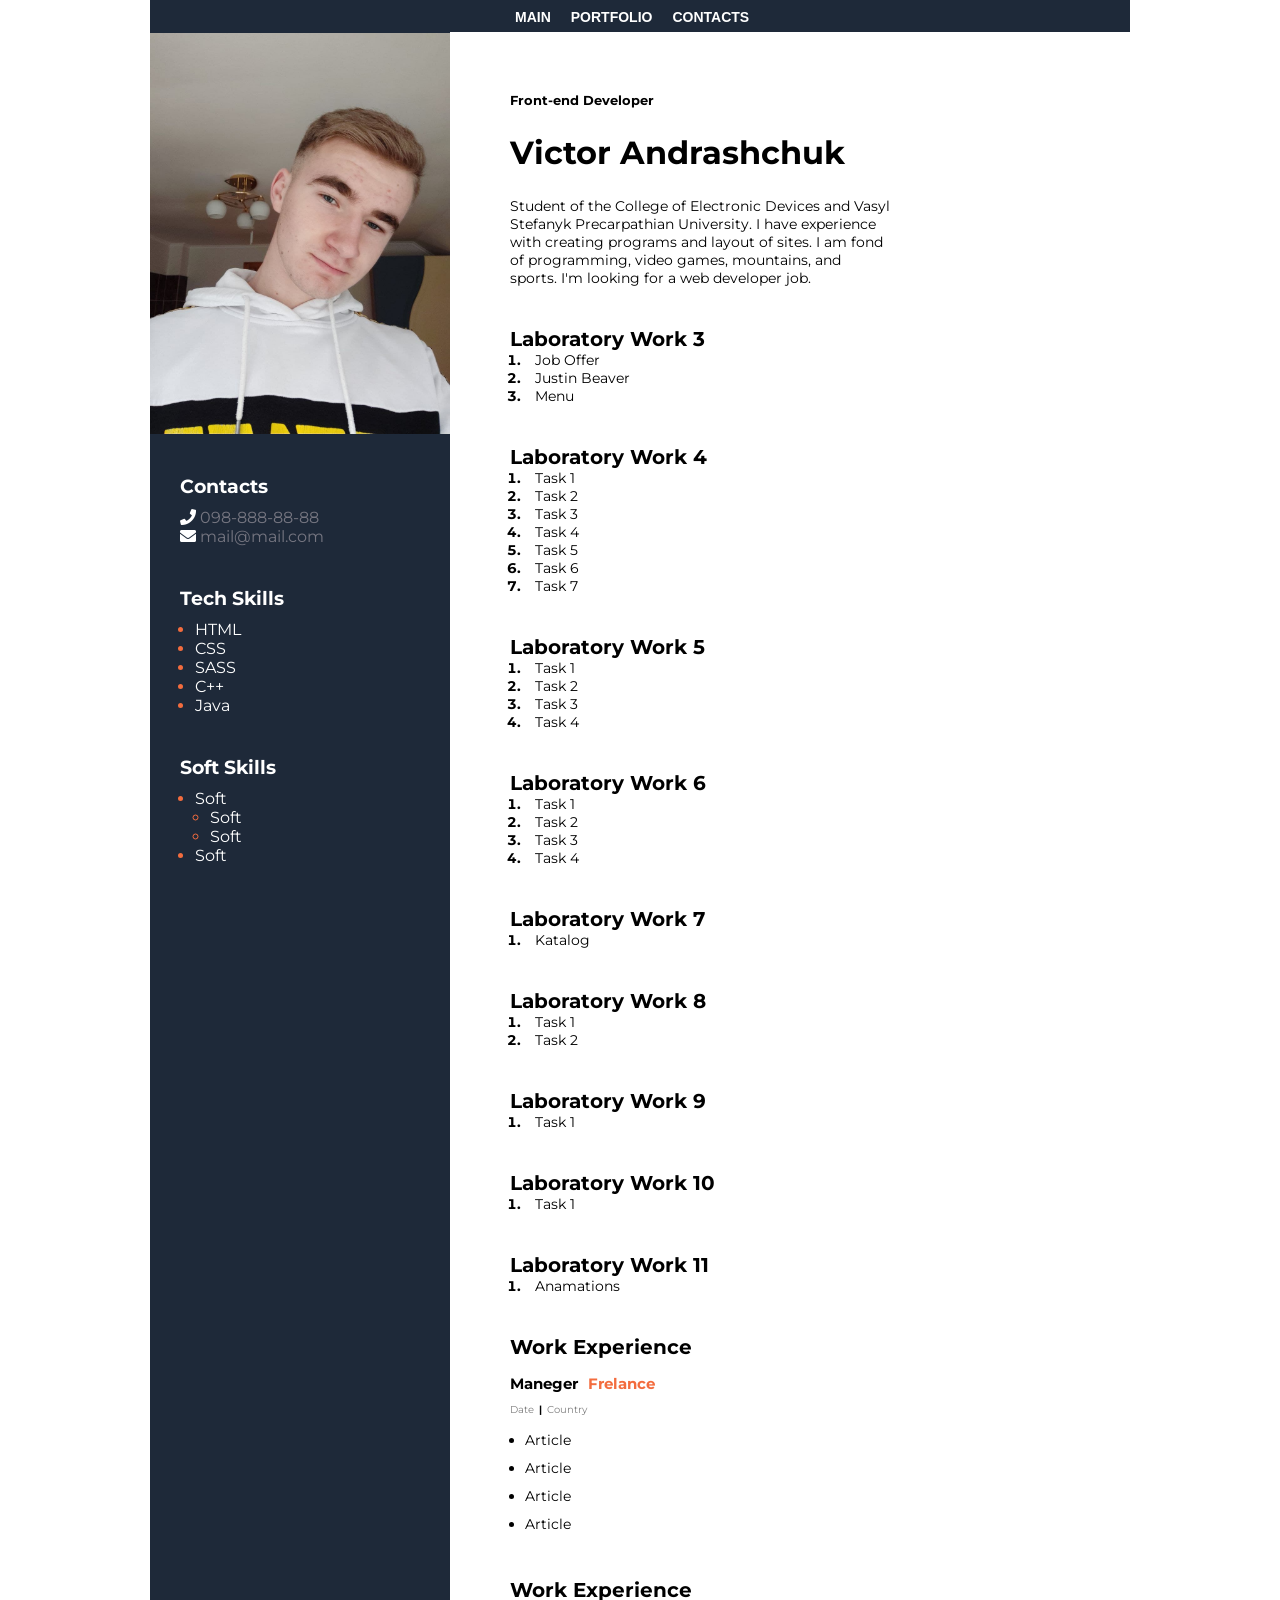
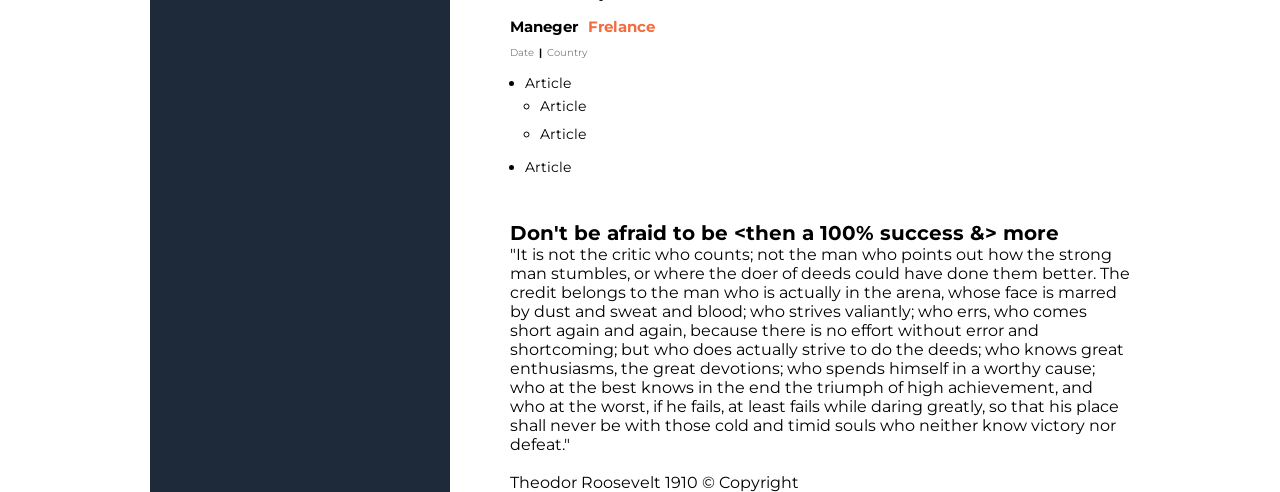
<file: index.html>
<!DOCTYPE html>
<html lang="uk">

<head>
	<meta charset="utf-8">
	<title>My resume</title>
	<link rel="stylesheet" href="style.css">
	<link rel="stylesheet" href="https://use.fontawesome.com/releases/v5.7.1/css/all.css">
	<link rel="preconnect" href="https://fonts.gstatic.com">
	<link href="https://fonts.googleapis.com/css2?family=Montserrat:wght@300;600;700&display=swap" rel="stylesheet">
</head>

<body>
	<div class='main-wrap'>
		<div class="left-side">
			<div class="photo">
				<img src="Images/photo_2021-02-15_19-20-34.jpg" alt="">
			</div>
			<div class="contacts">
				<div class="left-side__title">
					Contacts
				</div>
				<div class="phone">
					<i class="fas fa-phone"></i>
					<a href="tel:+380988888888">
						098-888-88-88
					</a>
				</div>
				<div class="mail">
					<i class="fas fa-envelope"></i>
					<a href="mailto:mail@mail.com">
						mail@mail.com
					</a>
				</div>
			</div>
			<div class="skills">
				<div class="left-side__title">
					Tech Skills
				</div>
				<ul>
					<li>HTML</li>
					<li>CSS</li>
					<li>SASS</li>
					<li>C++</li>
					<li>Java</li>

				</ul>
			</div>
			<div class="skills">
				<div class="left-side__title">
					Soft Skills
				</div>
				<ul>
					<li>
						Soft
						<ul>
							<li>Soft</li>
							<li>Soft</li>
						</ul>
					<li>Soft</li>
					</li>
				</ul>
			</div>
		</div>


		<div class="right-side">

			<div class="header">
				<nav>
					<ul class="menu__list">
						<li class="menu_list-link"><a class="menu_link" href="#">MAIN</a></li>
						<li class="menu_list-link"><a class="menu_link" href="#">PORTFOLIO</a></li>
						<li class="menu_list-link"><a class="menu_link" href="#">CONTACTS</a></li>
					</ul>
				</nav>
			</div>

			<h5 class="main-header">Front-end Developer</h5>
			<div class="main-tile">
				<h1 class="name_surname">Victor Andrashchuk</h1>
				<p class="about">Student of the College of Electronic Devices and Vasyl Stefanyk Precarpathian
					University. I have experience with creating programs and layout of sites. I am fond of programming,
					video games, mountains, and sports. I'm looking for a web developer job.</p>
			</div>

			<div class="projects">
				<div class="subheading">
					Laboratory Work 3
				</div>
				<ol>
					<li><a class="lr_link" href="LR_3/job.html" target="_blank">Job Offer</a></li>
					<li><a class="lr_link" href="LR_3/beaver.html" target="_blank">Justin Beaver</a></li>
					<li><a class="lr_link" href="LR_3/menu.html" target="_blank">Menu</a></li>


				</ol>
			</div>
			<div class="projects">
				<div class="subheading">
					Laboratory Work 4
				</div>
				<ol>
					<li><a class="lr_link" href="LR_4/tasks/task 1/index.html" target="_blank">Task 1</a></li>
					<li><a class="lr_link" href="LR_4/tasks/task 2/cossacs.html" target="_blank">Task 2</a></li>
					<li><a class="lr_link" href="LR_4/tasks/task 3/index.html" target="_blank">Task 3</a></li>
					<li><a class="lr_link" href="LR_4/tasks/task 4/index.html" target="_blank">Task 4</a></li>
					<li><a class="lr_link" href="LR_4/tasks/task 5/index.html" target="_blank">Task 5</a></li>
					<li><a class="lr_link" href="LR_4/tasks/task 6/index.html" target="_blank">Task 6</a></li>
					<li><a class="lr_link" href="LR_4/tasks/task 7/index.html" target="_blank">Task 7</a></li>
				</ol>
			</div>

			<div class="projects">
				<div class="subheading">
					Laboratory Work 5
				</div>
				<ol>
					<li><a class="lr_link" href="LR_5/tasks/Task 1/index.html" target="_blank">Task 1</a></li>
					<li><a class="lr_link" href="LR_5/tasks/Task 2/index.html" target="_blank">Task 2</a></li>
					<li><a class="lr_link" href="LR_5/tasks/Task 3/index.html" target="_blank">Task 3</a></li>
					<li><a class="lr_link" href="LR_5/tasks/Task 4/index.html" target="_blank">Task 4</a></li>
				</ol>
			</div>

			<div class="projects">
				<div class="subheading">
					Laboratory Work 6
				</div>
				<ol>
					<li><a class="lr_link" href="LR_6/Tasks/Task 1/index.html" target="_blank">Task 1</a></li>
					<li><a class="lr_link" href="LR_6/Tasks/task 2/index.html" target="_blank">Task 2</a></li>
					<li><a class="lr_link" href="LR_6/Tasks/task 3/index.html" target="_blank">Task 3</a></li>
					<li><a class="lr_link" href="LR_6/Tasks/task 4/index.html" target="_blank">Task 4</a></li>
				</ol>
			</div>

			<div class="projects">
				<div class="subheading">
					Laboratory Work 7
				</div>
				<ol>
					<li><a class="lr_link" href="LR_7/index.html" target="_blank">Katalog</a></li>
				</ol>
			</div>

			<div class="projects">
				<div class="subheading">
					Laboratory Work 8
				</div>
				<ol>
					<li><a class="lr_link" href="LR_8/Tasks/Task_1/index.html" target="_blank">Task 1</a></li>
					<li><a class="lr_link" href="LR_8/Tasks/Task_2/index.html" target="_blank">Task 2</a></li>
				</ol>
			</div>

			<div class="projects">
				<div class="subheading">
					Laboratory Work 9
				</div>
				<ol>
					<li><a class="lr_link" href="LR_9/Task_1/index.html" target="_blank">Task 1</a></li>
				</ol>
			</div>

			<div class="projects">
				<div class="subheading">
					Laboratory Work 10
				</div>
				<ol>
					<li><a class="lr_link" href="LR_10/Task_1/index.html" target="_blank">Task 1</a></li>
				</ol>
			</div>

			<div class="projects">
				<div class="subheading">
					Laboratory Work 11
				</div>
				<ol>
					<li><a class="lr_link" href="LR_11/index.html" target="_blank">Anamations</a></li>
				</ol>
			</div>

			<div class="experience">
				<div class="subheading">
					Work Experience
				</div>

				<div class="subheading-content">
					Maneger<span class="orange-article">Frelance</span>
				</div>

				<div class="date-article">
					<p>Date<span class="stick">|</span>Country</p>
				</div>

				<div class="list">
					<ul>
						<li>Article</li>
						<li>Article</li>
						<li>Article</li>
						<li>Article</li>
					</ul>
				</div>
			</div>

			<div class="experience">
				<div class="subheading">
					Work Experience
				</div>

				<div class="subheading-content">
					Maneger<span class="orange-article">Frelance</span>
				</div>

				<div class="date-article">
					<p>Date<span class="stick">|</span>Country</p>
				</div>

				<div class="list">
					<ul>
						<li>
							Article
							<ul>
								<li>Article</li>
								<li>Article</li>
							</ul>
						<li>Article</li>
						</li>
					</ul>
				</div>
			</div>

			<div class="subheading article">Don't be afraid to be &ltthen a 100% success &> more</div>
			<p>
				"It is not the critic who counts; not the man who points out how the strong man stumbles,
				or where the doer of deeds could have done them better. The credit belongs to the man who
				is actually in the arena, whose face is marred by dust and sweat and blood; who strives valiantly;
				who errs, who comes short again and again, because there is no effort without error and shortcoming;
				but who does actually strive to do the deeds; who knows great enthusiasms, the great devotions;
				who spends himself in a worthy cause; who at the best knows in the end the triumph of high achievement,
				and who at the worst, if he fails, at least fails while daring greatly,
				so that his place shall never be with those cold and timid souls who neither know victory nor defeat."
				<br>
				<br>
				Theodor Roosevelt 1910 © Copyright
			</p>
		</div>


	</div>
</body>

</html>
</file>
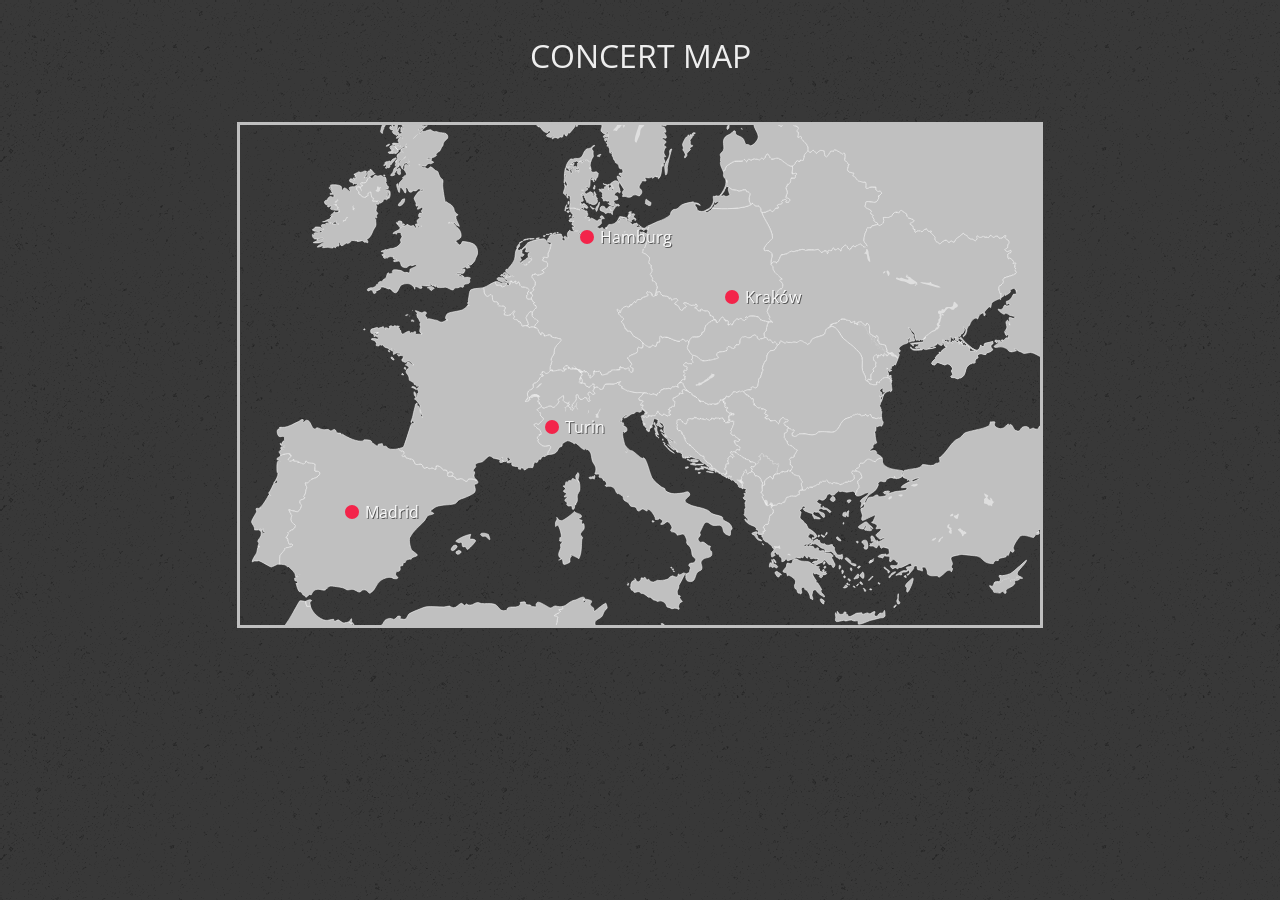
<file: LR_11/index.html>
<!DOCTYPE html>
<html>

<head>
    <title>CSS3 Transitions and Animations — Practice</title>
    <meta name="viewport" content="width=device-width, initial-scale=1.0">
    <meta charset="utf-8">
    <link href="css/reset.css" rel="stylesheet">
    <link href="https://fonts.googleapis.com/css?family=Open+Sans:300" rel="stylesheet">
    <link href="css/style.css" rel="stylesheet">
</head>

<body>

    <h2>Concert Map</h2>

    <div id="concert-map">
        <div class="pin madrid">
            <span class="town">Madrid</span>
            <div class="popover">
                <p class="place">Wizink Center</p>
                <p class="date">October 7, 2017</p>
                <a class="button" href="#">Buy tickets</a>
            </div>
        </div>

        <div class="pin turin">
            <span class="town">Turin</span>
            <div class="popover">
                <p class="place">Pala Alpitour</p>
                <p class="date">October 14, 2017</p>
                <a class="button" href="#">Buy tickets</a>
            </div>
        </div>
        <div class="pin hamburg">
            <span class="town">Hamburg</span>
            <div class="popover">
                <p class="place">Barclaycard Arena</p>
                <p class="date">November 6, 2017</p>
                <a class="button" href="#">Buy tickets</a>
            </div>
        </div>
        <div class="pin krakow">
            <span class="town">Kraków</span>
            <div class="popover">
                <p class="place">Tauron Arena</p>
                <p class="date">November 12, 2017</p>
                <a class="button" href="#">Buy tickets</a>
            </div>
        </div>
    </div>
    <a style="text-align: center; color: #fafafa; display: block;"
       
</body>

</html>
</file>
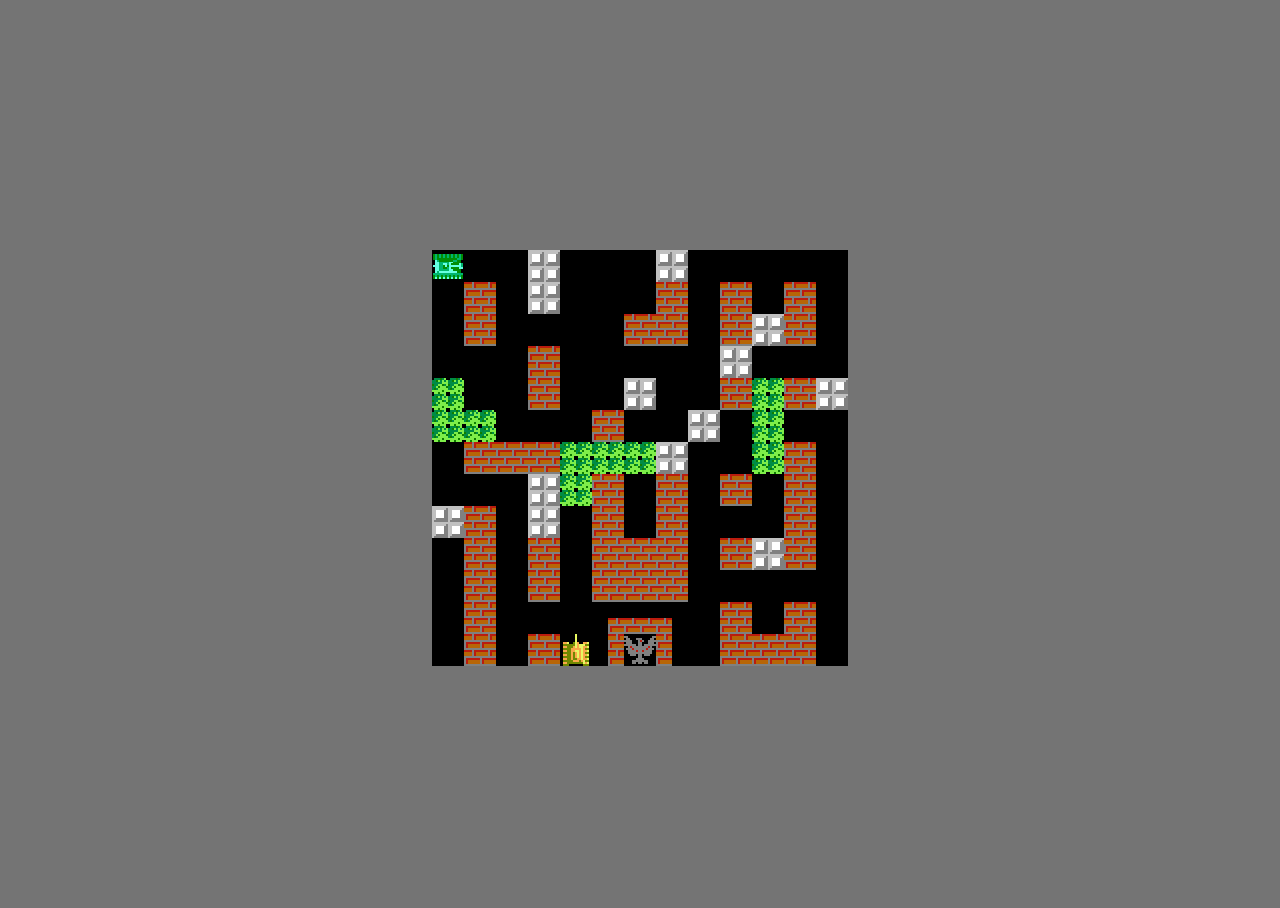
<file: LR_10/Task_1/index.html>
<!DOCTYPE html>
<html lang="en">

<head>
    <meta charset="UTF-8">
    <meta http-equiv="X-UA-Compatible" content="IE=edge">
    <meta name="viewport" content="width=device-width, initial-scale=1.0">
    <link rel="stylesheet" href="style.css">
    <title>Tanki</title>
</head>

<body>
    <div class="field">
        <div class="tank-enemy"></div>
        <div class="tank-player"></div>
        <div class="base"></div>

        <!-- Walls -->
        <div class="wall-1"></div>
        <div class="wall-2"></div>
        <div class="wall-3"></div>
        <div class="wall-4"></div>
        <div class="wall-5"></div>
        <div class="wall-6"></div>
        <div class="wall-7"></div>
        <div class="wall-8"></div>
        <div class="wall-9"></div>
        <div class="wall-10"></div>
        <div class="wall-11"></div>
        <div class="wall-12"></div>
        <div class="wall-13"></div>
        <div class="wall-14"></div>
        <div class="wall-15"></div>
        <div class="wall-16"></div>
        <div class="wall-17"></div>
        <div class="wall-18"></div>
        <div class="wall-19"></div>
        <div class="wall-20"></div>
        <div class="wall-21"></div>
        <div class="wall-22"></div>
        <div class="wall-23"></div>
        <div class="wall-24"></div>
        <div class="wall-25"></div>

        <!-- Steel -->
        <div class="steel-1"></div>
        <div class="steel-2"></div>
        <div class="steel-3"></div>
        <div class="steel-4"></div>
        <div class="steel-5"></div>
        <div class="steel-6"></div>
        <div class="steel-7"></div>
        <div class="steel-8"></div>
        <div class="steel-9"></div>
        <div class="steel-10"></div>
        <div class="steel-11"></div>

        <!-- Trees -->
        <div class="tree-1"></div>
        <div class="tree-2"></div>
        <div class="tree-3"></div>
        <div class="tree-4"></div>
        <div class="tree-5"></div>
    </div>
</body>

</html>
</file>
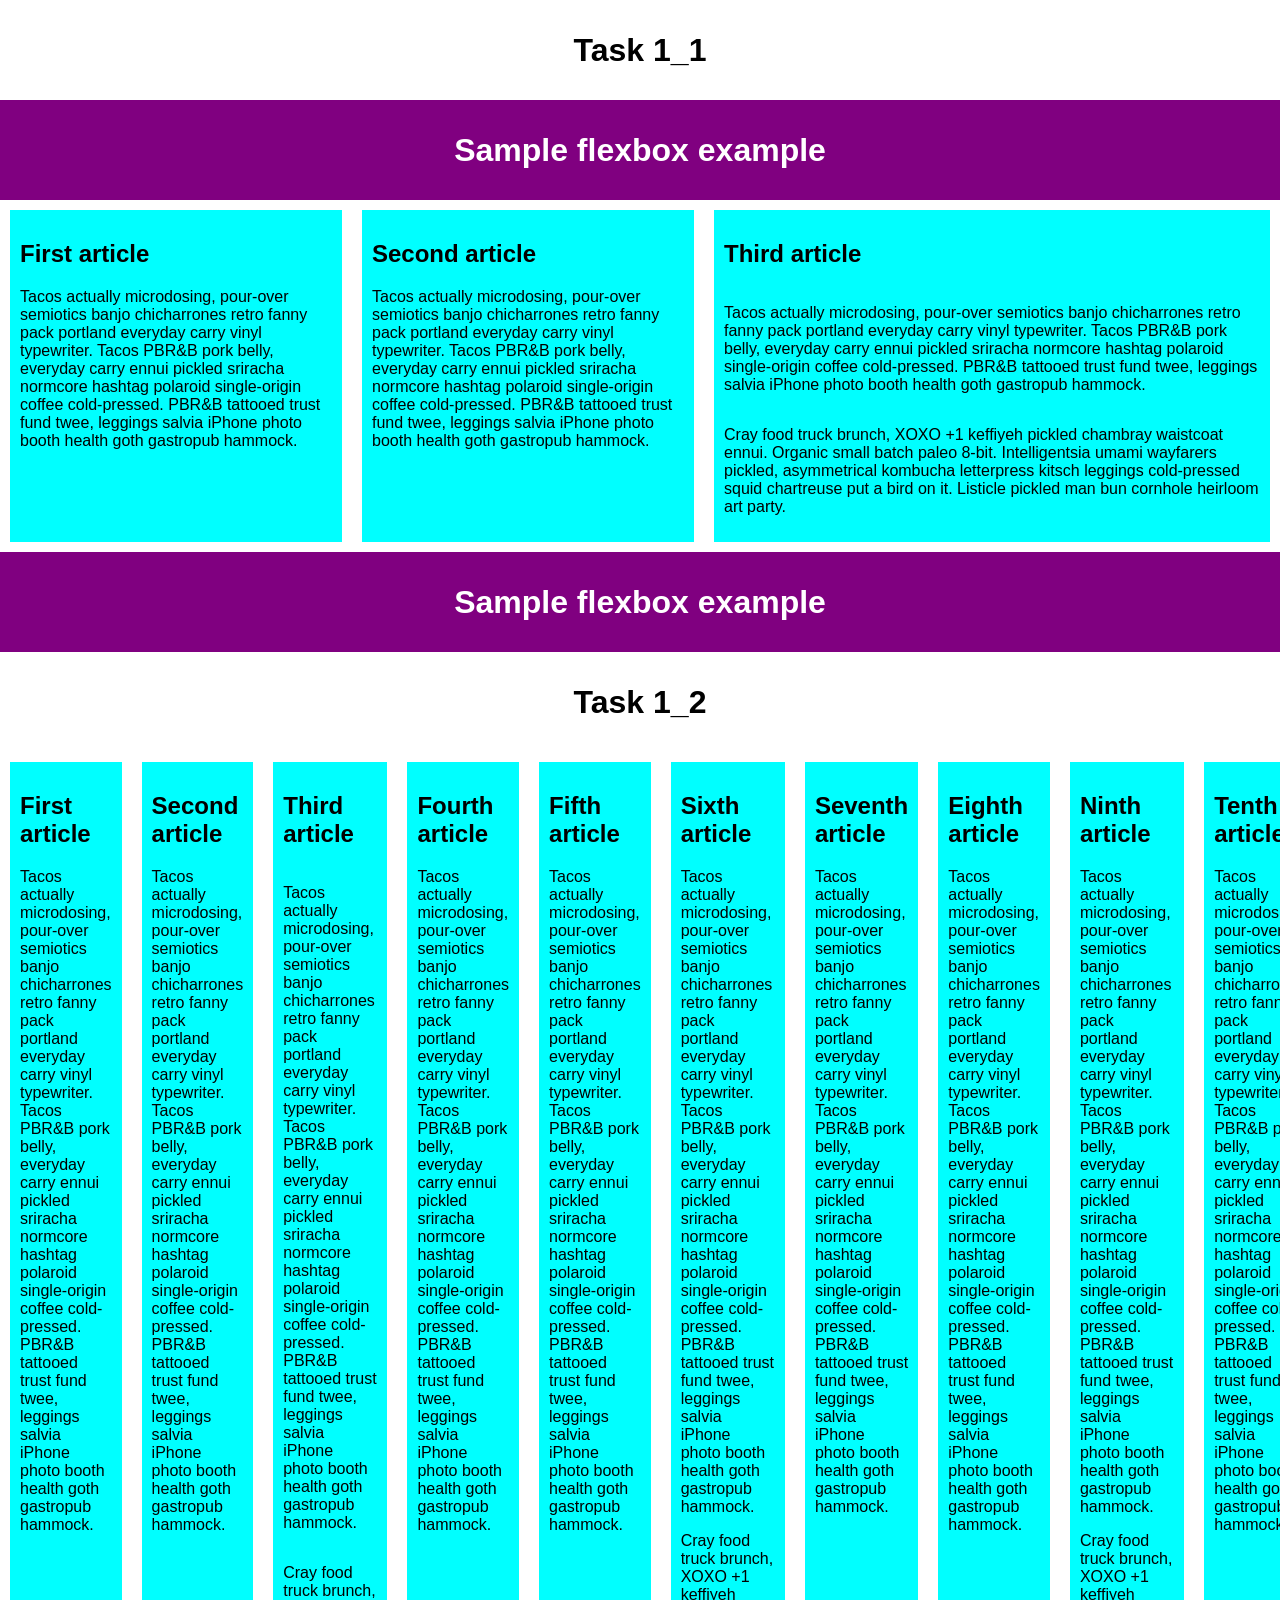
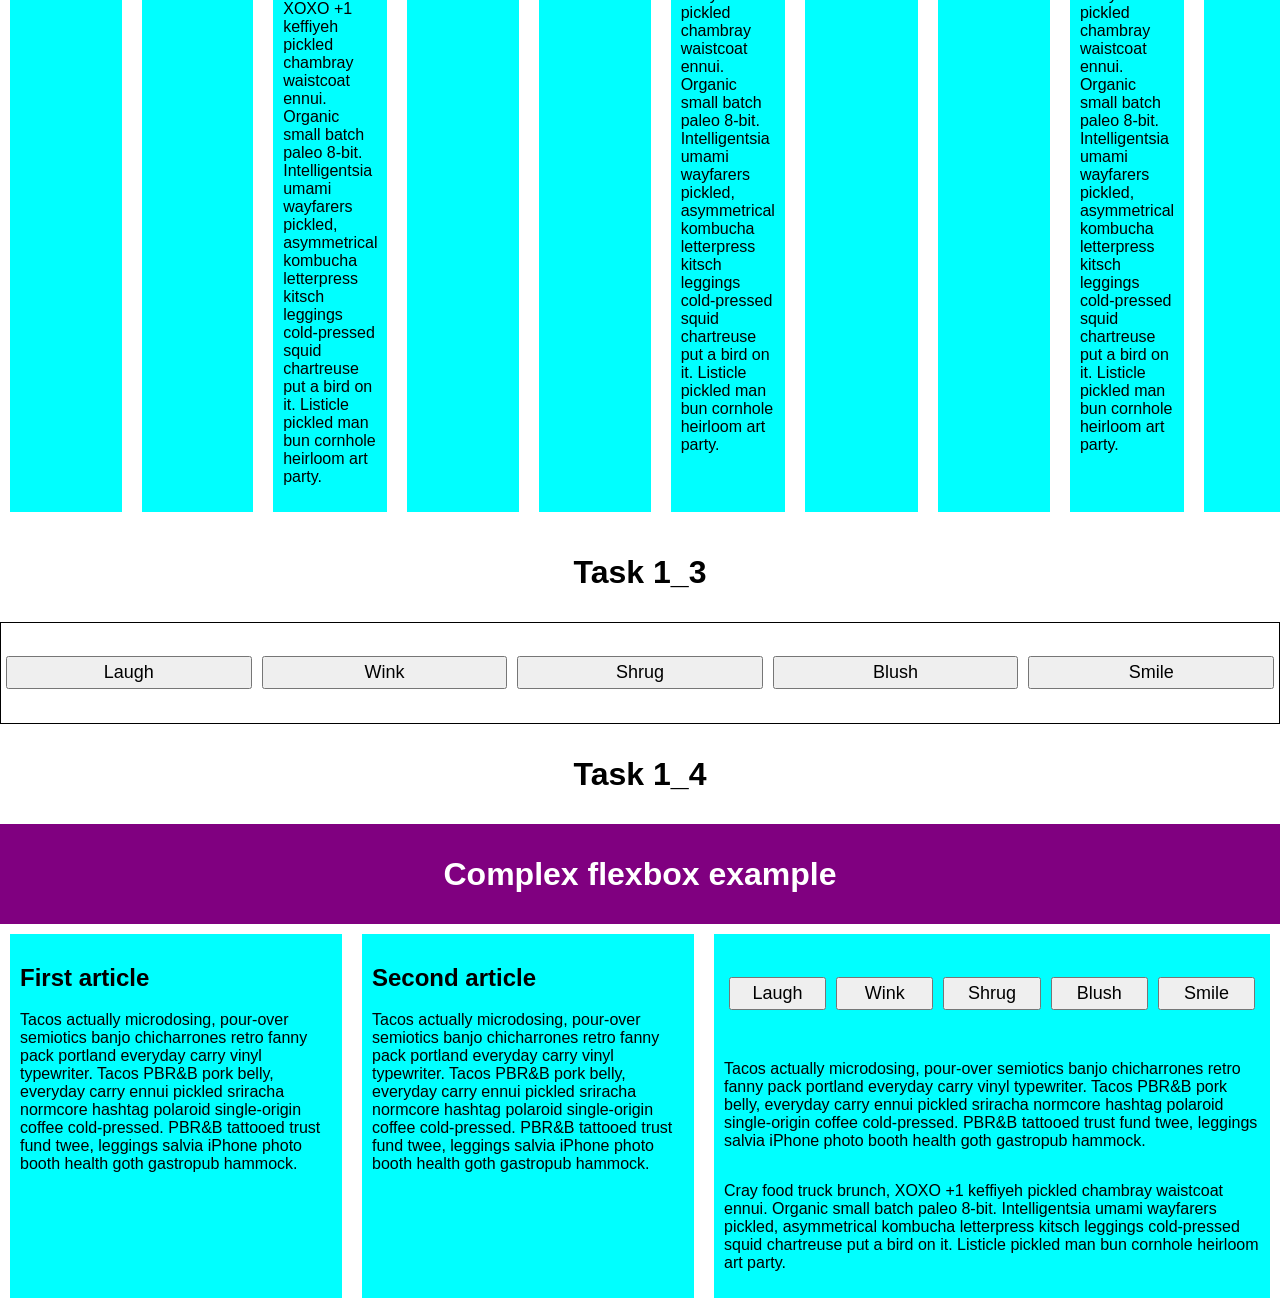
<file: LR_9/Task_1/index.html>
<!DOCTYPE html>
<html>

<head>
    <meta charset="utf-8">
    <title>Flexbox 0 — starting code</title>
    <link rel="stylesheet" href="style.css">

</head>

<body>
    <h1 class="task">Task 1_1</h1>
    <header>
        <h1>Sample flexbox example</h1>
    </header>

    <section>
        <article>
            <h2>First article</h2>

            <p>Tacos actually microdosing, pour-over semiotics banjo chicharrones retro fanny pack portland everyday
                carry vinyl typewriter. Tacos PBR&B pork belly, everyday carry ennui pickled sriracha normcore hashtag
                polaroid single-origin coffee cold-pressed. PBR&B tattooed trust fund twee, leggings salvia iPhone photo
                booth health goth gastropub hammock.</p>
        </article>

        <article>
            <h2>Second article</h2>

            <p>Tacos actually microdosing, pour-over semiotics banjo chicharrones retro fanny pack portland everyday
                carry vinyl typewriter. Tacos PBR&B pork belly, everyday carry ennui pickled sriracha normcore hashtag
                polaroid single-origin coffee cold-pressed. PBR&B tattooed trust fund twee, leggings salvia iPhone photo
                booth health goth gastropub hammock.</p>
        </article>

        <article>
            <h2>Third article</h2>

            <p>Tacos actually microdosing, pour-over semiotics banjo chicharrones retro fanny pack portland everyday
                carry vinyl typewriter. Tacos PBR&B pork belly, everyday carry ennui pickled sriracha normcore hashtag
                polaroid single-origin coffee cold-pressed. PBR&B tattooed trust fund twee, leggings salvia iPhone photo
                booth health goth gastropub hammock.</p>

            <p>Cray food truck brunch, XOXO +1 keffiyeh pickled chambray waistcoat ennui. Organic small batch paleo
                8-bit. Intelligentsia umami wayfarers pickled, asymmetrical kombucha letterpress kitsch leggings
                cold-pressed squid chartreuse put a bird on it. Listicle pickled man bun cornhole heirloom art party.
            </p>
        </article>
    </section>

    <header>
        <h1>Sample flexbox example</h1>
    </header>
    
    <h1 class="task">Task 1_2</h1>
    <section>
        <article>
            <h2>First article</h2>
    
            <p>Tacos actually microdosing, pour-over semiotics banjo chicharrones retro fanny pack portland everyday carry
                vinyl typewriter. Tacos PBR&B pork belly, everyday carry ennui pickled sriracha normcore hashtag polaroid
                single-origin coffee cold-pressed. PBR&B tattooed trust fund twee, leggings salvia iPhone photo booth health
                goth gastropub hammock.</p>
        </article>
    
        <article>
            <h2>Second article</h2>
    
            <p>Tacos actually microdosing, pour-over semiotics banjo chicharrones retro fanny pack portland everyday carry
                vinyl typewriter. Tacos PBR&B pork belly, everyday carry ennui pickled sriracha normcore hashtag polaroid
                single-origin coffee cold-pressed. PBR&B tattooed trust fund twee, leggings salvia iPhone photo booth health
                goth gastropub hammock.</p>
        </article>
    
        <article>
            <h2>Third article</h2>
    
            <p>Tacos actually microdosing, pour-over semiotics banjo chicharrones retro fanny pack portland everyday carry
                vinyl typewriter. Tacos PBR&B pork belly, everyday carry ennui pickled sriracha normcore hashtag polaroid
                single-origin coffee cold-pressed. PBR&B tattooed trust fund twee, leggings salvia iPhone photo booth health
                goth gastropub hammock.</p>
    
            <p>Cray food truck brunch, XOXO +1 keffiyeh pickled chambray waistcoat ennui. Organic small batch paleo 8-bit.
                Intelligentsia umami wayfarers pickled, asymmetrical kombucha letterpress kitsch leggings cold-pressed squid
                chartreuse put a bird on it. Listicle pickled man bun cornhole heirloom art party.</p>
        </article>
    
        <article>
            <h2>Fourth article</h2>
    
            <p>Tacos actually microdosing, pour-over semiotics banjo chicharrones retro fanny pack portland everyday carry
                vinyl typewriter. Tacos PBR&B pork belly, everyday carry ennui pickled sriracha normcore hashtag polaroid
                single-origin coffee cold-pressed. PBR&B tattooed trust fund twee, leggings salvia iPhone photo booth health
                goth gastropub hammock.</p>
        </article>
    
        <article>
            <h2>Fifth article</h2>
    
            <p>Tacos actually microdosing, pour-over semiotics banjo chicharrones retro fanny pack portland everyday carry
                vinyl typewriter. Tacos PBR&B pork belly, everyday carry ennui pickled sriracha normcore hashtag polaroid
                single-origin coffee cold-pressed. PBR&B tattooed trust fund twee, leggings salvia iPhone photo booth health
                goth gastropub hammock.</p>
        </article>
    
        <article>
            <h2>Sixth article</h2>
    
            <p>Tacos actually microdosing, pour-over semiotics banjo chicharrones retro fanny pack portland everyday carry
                vinyl typewriter. Tacos PBR&B pork belly, everyday carry ennui pickled sriracha normcore hashtag polaroid
                single-origin coffee cold-pressed. PBR&B tattooed trust fund twee, leggings salvia iPhone photo booth health
                goth gastropub hammock.</p>
    
            <p>Cray food truck brunch, XOXO +1 keffiyeh pickled chambray waistcoat ennui. Organic small batch paleo 8-bit.
                Intelligentsia umami wayfarers pickled, asymmetrical kombucha letterpress kitsch leggings cold-pressed squid
                chartreuse put a bird on it. Listicle pickled man bun cornhole heirloom art party.</p>
        </article>
    
        <article>
            <h2>Seventh article</h2>
    
            <p>Tacos actually microdosing, pour-over semiotics banjo chicharrones retro fanny pack portland everyday carry
                vinyl typewriter. Tacos PBR&B pork belly, everyday carry ennui pickled sriracha normcore hashtag polaroid
                single-origin coffee cold-pressed. PBR&B tattooed trust fund twee, leggings salvia iPhone photo booth health
                goth gastropub hammock.</p>
        </article>
    
        <article>
            <h2>Eighth article</h2>
    
            <p>Tacos actually microdosing, pour-over semiotics banjo chicharrones retro fanny pack portland everyday carry
                vinyl typewriter. Tacos PBR&B pork belly, everyday carry ennui pickled sriracha normcore hashtag polaroid
                single-origin coffee cold-pressed. PBR&B tattooed trust fund twee, leggings salvia iPhone photo booth health
                goth gastropub hammock.</p>
        </article>
    
        <article>
            <h2>Ninth article</h2>
    
            <p>Tacos actually microdosing, pour-over semiotics banjo chicharrones retro fanny pack portland everyday carry
                vinyl typewriter. Tacos PBR&B pork belly, everyday carry ennui pickled sriracha normcore hashtag polaroid
                single-origin coffee cold-pressed. PBR&B tattooed trust fund twee, leggings salvia iPhone photo booth health
                goth gastropub hammock.</p>
    
            <p>Cray food truck brunch, XOXO +1 keffiyeh pickled chambray waistcoat ennui. Organic small batch paleo 8-bit.
                Intelligentsia umami wayfarers pickled, asymmetrical kombucha letterpress kitsch leggings cold-pressed squid
                chartreuse put a bird on it. Listicle pickled man bun cornhole heirloom art party.</p>
        </article>
    
        <article>
            <h2>Tenth article</h2>
    
            <p>Tacos actually microdosing, pour-over semiotics banjo chicharrones retro fanny pack portland everyday carry
                vinyl typewriter. Tacos PBR&B pork belly, everyday carry ennui pickled sriracha normcore hashtag polaroid
                single-origin coffee cold-pressed. PBR&B tattooed trust fund twee, leggings salvia iPhone photo booth health
                goth gastropub hammock.</p>
        </article>
    
        <article>
            <h2>Eleventh article</h2>
    
            <p>Tacos actually microdosing, pour-over semiotics banjo chicharrones retro fanny pack portland everyday carry
                vinyl typewriter. Tacos PBR&B pork belly, everyday carry ennui pickled sriracha normcore hashtag polaroid
                single-origin coffee cold-pressed. PBR&B tattooed trust fund twee, leggings salvia iPhone photo booth health
                goth gastropub hammock.</p>
        </article>
    
        <article>
            <h2>Twelfth article</h2>
    
            <p>Tacos actually microdosing, pour-over semiotics banjo chicharrones retro fanny pack portland everyday carry
                vinyl typewriter. Tacos PBR&B pork belly, everyday carry ennui pickled sriracha normcore hashtag polaroid
                single-origin coffee cold-pressed. PBR&B tattooed trust fund twee, leggings salvia iPhone photo booth health
                goth gastropub hammock.</p>
    
            <p>Cray food truck brunch, XOXO +1 keffiyeh pickled chambray waistcoat ennui. Organic small batch paleo 8-bit.
                Intelligentsia umami wayfarers pickled, asymmetrical kombucha letterpress kitsch leggings cold-pressed squid
                chartreuse put a bird on it. Listicle pickled man bun cornhole heirloom art party.</p>
        </article>
    </section>
    <h1 class="task">Task 1_3</h1>
    <div class="blok">
        <button>Smile</button>
        <button>Laugh</button>
        <button>Wink</button>
        <button>Shrug</button>
        <button>Blush</button>
    </div>
    <h1 class="task">Task 1_4</h1>
    <header>
        <h1>Complex flexbox example</h1>
    </header>
    
    <section>
        <article>
            <h2>First article</h2>
    
            <p>Tacos actually microdosing, pour-over semiotics banjo chicharrones retro fanny pack portland everyday carry
                vinyl typewriter. Tacos PBR&B pork belly, everyday carry ennui pickled sriracha normcore hashtag polaroid
                single-origin coffee cold-pressed. PBR&B tattooed trust fund twee, leggings salvia iPhone photo booth health
                goth gastropub hammock.</p>
        </article>
    
        <article>
            <h2>Second article</h2>
    
            <p>Tacos actually microdosing, pour-over semiotics banjo chicharrones retro fanny pack portland everyday carry
                vinyl typewriter. Tacos PBR&B pork belly, everyday carry ennui pickled sriracha normcore hashtag polaroid
                single-origin coffee cold-pressed. PBR&B tattooed trust fund twee, leggings salvia iPhone photo booth health
                goth gastropub hammock.</p>
        </article>
    
        <article>
            <div>
                <button>Smile</button>
                <button>Laugh</button>
                <button>Wink</button>
                <button>Shrug</button>
                <button>Blush</button>
            </div>
            <div>
                <p>Tacos actually microdosing, pour-over semiotics banjo chicharrones retro fanny pack portland everyday
                    carry vinyl typewriter. Tacos PBR&B pork belly, everyday carry ennui pickled sriracha normcore hashtag
                    polaroid single-origin coffee cold-pressed. PBR&B tattooed trust fund twee, leggings salvia iPhone photo
                    booth health goth gastropub hammock.</p>
            </div>
            <div>
                <p>Cray food truck brunch, XOXO +1 keffiyeh pickled chambray waistcoat ennui. Organic small batch paleo
                    8-bit. Intelligentsia umami wayfarers pickled, asymmetrical kombucha letterpress kitsch leggings
                    cold-pressed squid chartreuse put a bird on it. Listicle pickled man bun cornhole heirloom art party.
                </p>
            </div>
        </article>
    </section>
</body>

</html>
</file>
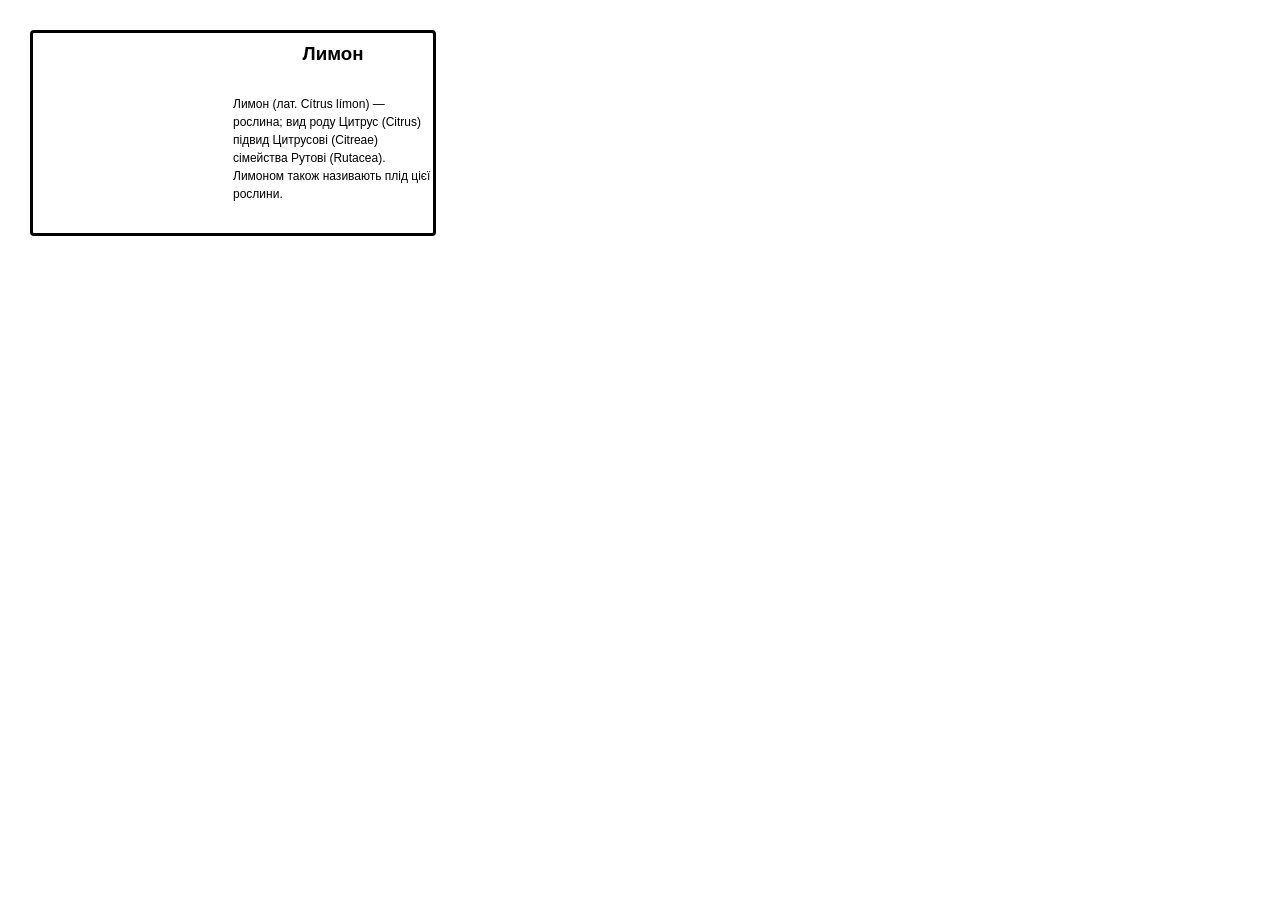
<file: LR_4/tasks/task 1/index.html>
<!DOCTYPE html>
<html lang="en">
<head>
    <meta charset="UTF-8">
    <title>Title</title>
    <link rel="stylesheet" href="style.css">
</head>
<body>
    <div class="myblock">
        <div class="lemon"></div>
        <div class="about-lemon">
            <h3>Лимон</h3>
            <p>Лимон (лат. Cítrus límon) — рослина; вид роду Цитрус (Citrus) підвид Цитрусові (Citreae) сімейства Рутові (Rutacea). Лимоном також називають плід цієї рослини.</p>
        </div>
    </div>
</body>
</html>
</file>
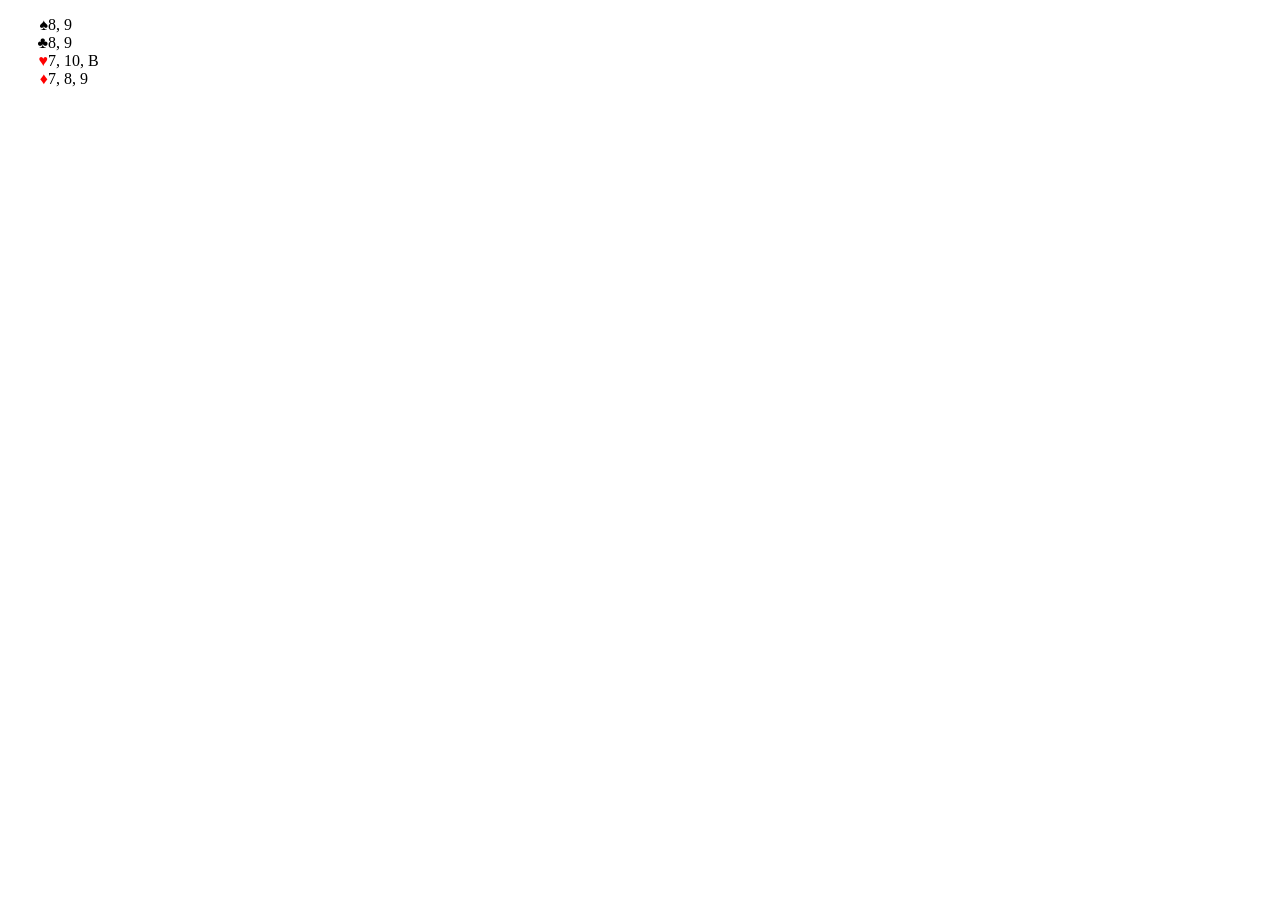
<file: LR_4/tasks/task 3/index.html>
<!DOCTYPE html>
<html lang="en">
<head>
	<meta charset="UTF-8">
	<meta name="viewport" content="width=device-width, initial-scale=1.0">
	<link rel="stylesheet" href="style.css">
	<title>Document</title>
</head>
<body>
	<div>
		<ul>
		    <li>8, 9</li>
		    <li>8, 9</li>
		    <li>7, 10, B</li>
		    <li>7, 8, 9</li>
  	</ul>
	</div>
	
</body>
</html>
</file>
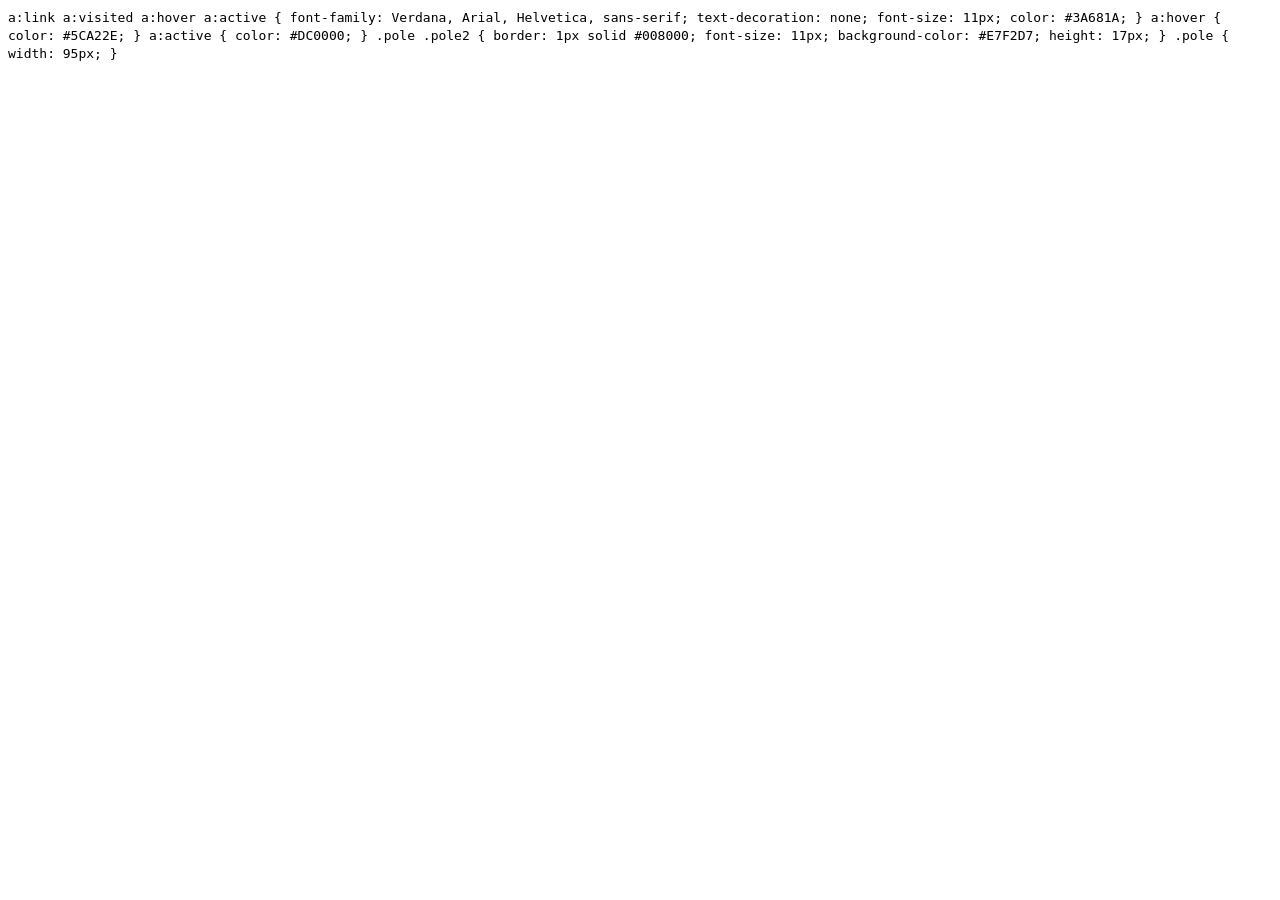
<file: LR_4/tasks/task 4/index.html>
<!DOCTYPE html>
<html lang="en">
<head>
    <meta charset="UTF-8">
    <meta http-equiv="X-UA-Compatible" content="IE=edge">
    <meta name="viewport" content="width=device-width, initial-scale=1.0">
    <title>Document</title>
</head>
<body>
    <code>
        a:link a:visited a:hover a:active {
        font-family: Verdana, Arial, Helvetica, sans-serif;
        text-decoration: none;
        font-size: 11px;
        color: #3A681A;
        }
        
        a:hover {
        color: #5CA22E;
        }
        
        a:active {
        color: #DC0000;
        }
        
        .pole .pole2 {
        border: 1px solid #008000;
        font-size: 11px;
        background-color: #E7F2D7;
        height: 17px;
        }
        
        .pole {
        width: 95px;
        }
    </code>
</body>
</html>
</file>
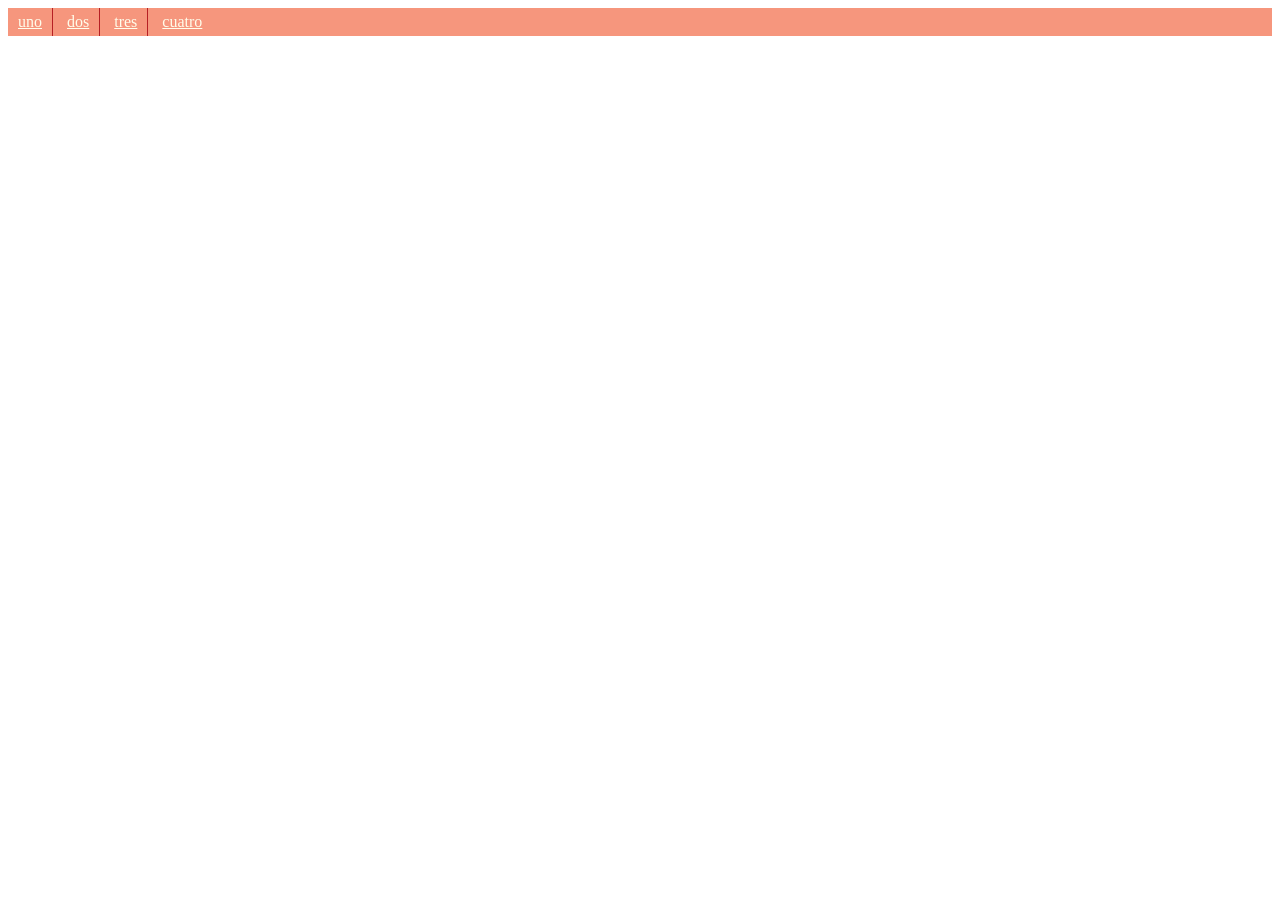
<file: LR_4/tasks/task 5/index.html>
<!DOCTYPE html>
<html lang="en">
<head>
	<meta charset="UTF-8">
	<meta name="viewport" content="width=device-width, initial-scale=1.0">
	<title>Document</title>
	<style>
		.links {
			background: #F6967D;
		}
		.links a {
			color: #FFFDEB;
			display: inline-block;
			border-right: 1px solid #B62025;
			padding: 5px 10px;
		}

		.links a:last-child{
			border: none;
		}
	</style>
</head>
<body>
	<div class="links">
		<a href="1.html">uno</a>
		<a href="2.html">dos</a>
		<a href="3.html">tres</a>
		<a href="4.html">cuatro</a>
	</div>

</body>
</html>
</file>
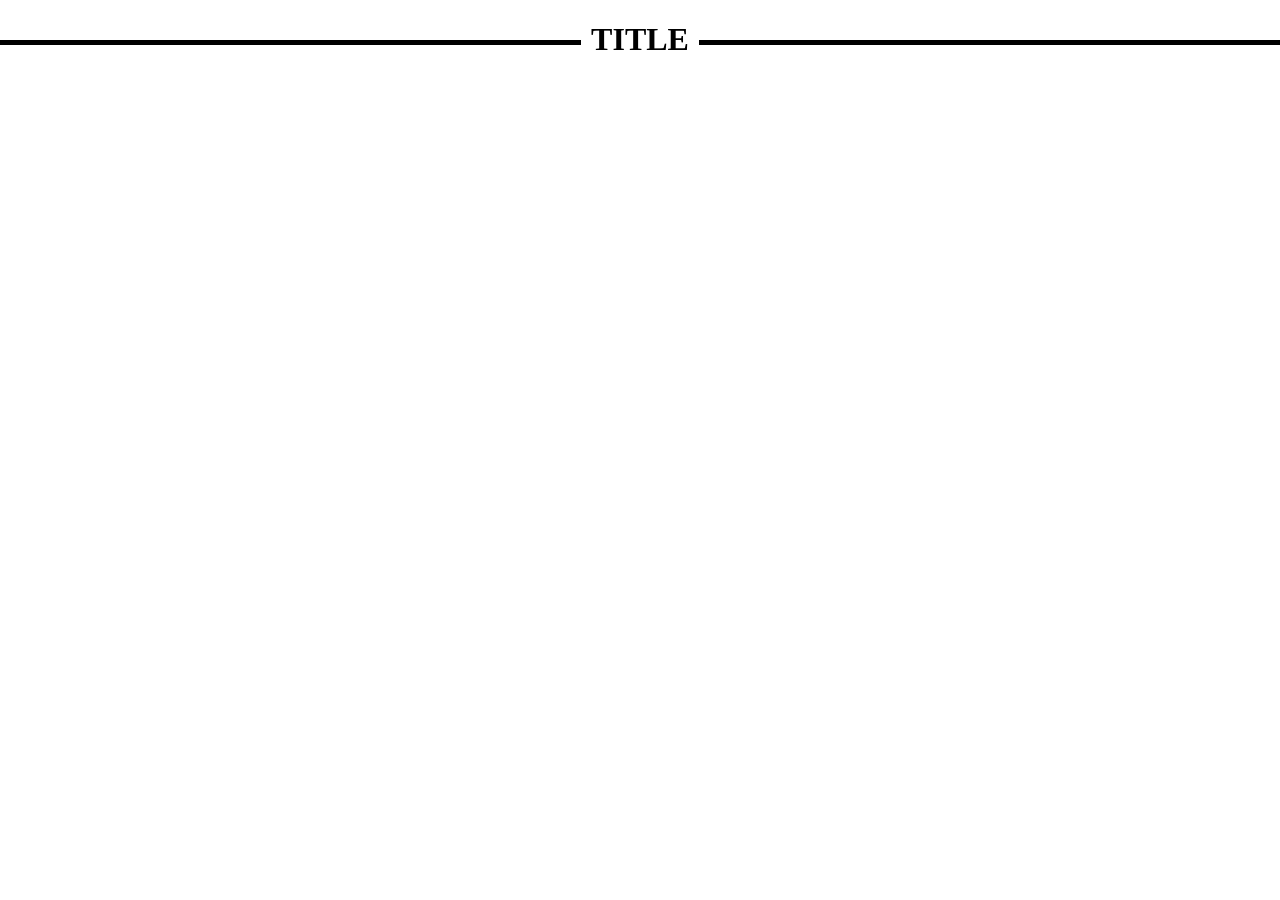
<file: LR_4/tasks/task 6/index.html>
<!DOCTYPE html>
<html lang="en">
<head>
	<meta charset="UTF-8">
	<meta name="viewport" content="width=device-width, initial-scale=1.0">
	<link rel="stylesheet" href="style.css">
	<title>Document</title>
</head>
<body>
	<h1 class="header_line">TITLE</h1>
</body>
</html>
</file>
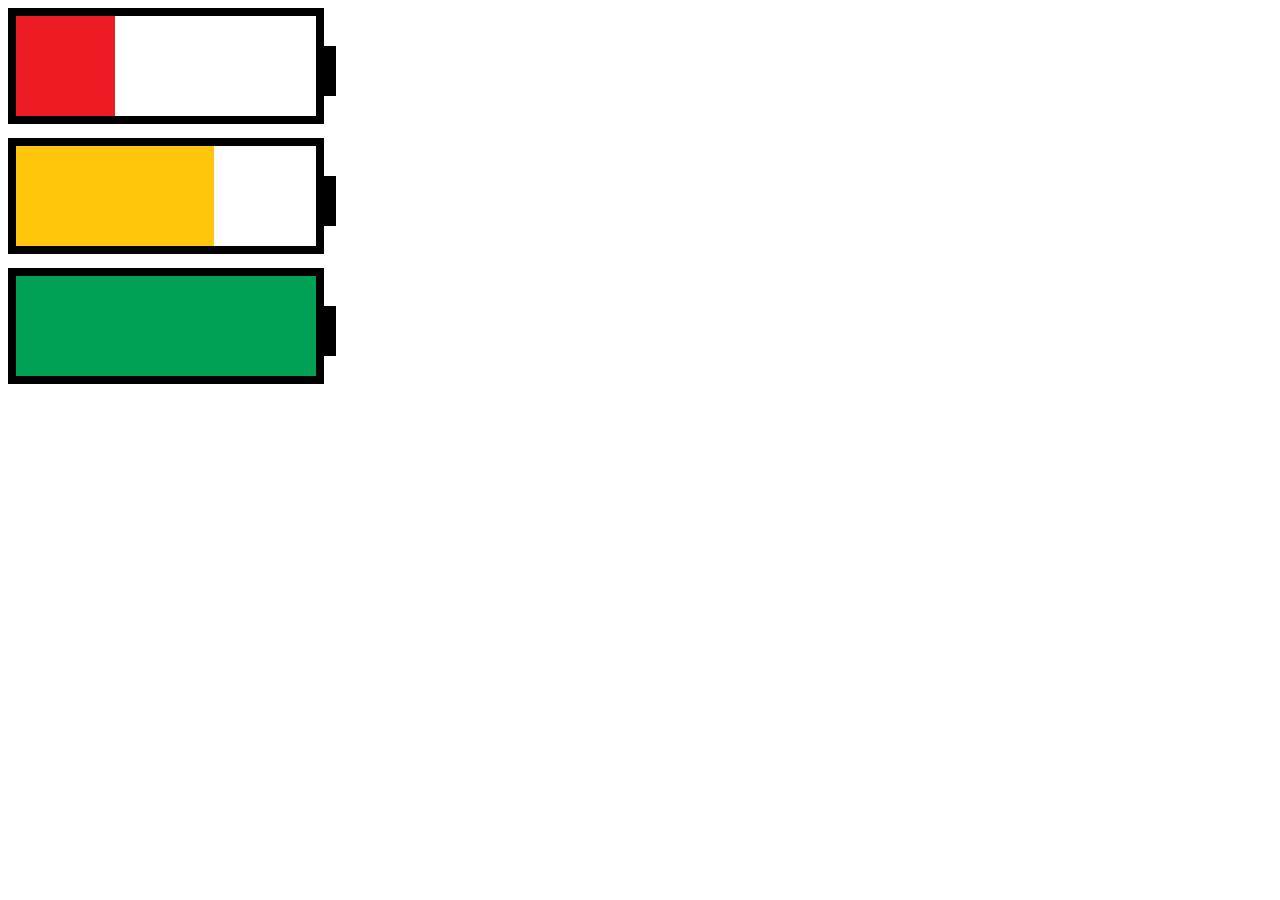
<file: LR_4/tasks/task 7/index.html>
<!DOCTYPE html>
<html lang="en">
<head>
	<meta charset="UTF-8">
	<meta name="viewport" content="width=device-width, initial-scale=1.0">
	<link rel="stylesheet" href="style.css">
	<title>Batery</title>
</head>
<body>
	<div class="batery red"></div>
	<div class="batery yellow"></div>
	<div class="batery green"></div>
</body>
</html>
</file>
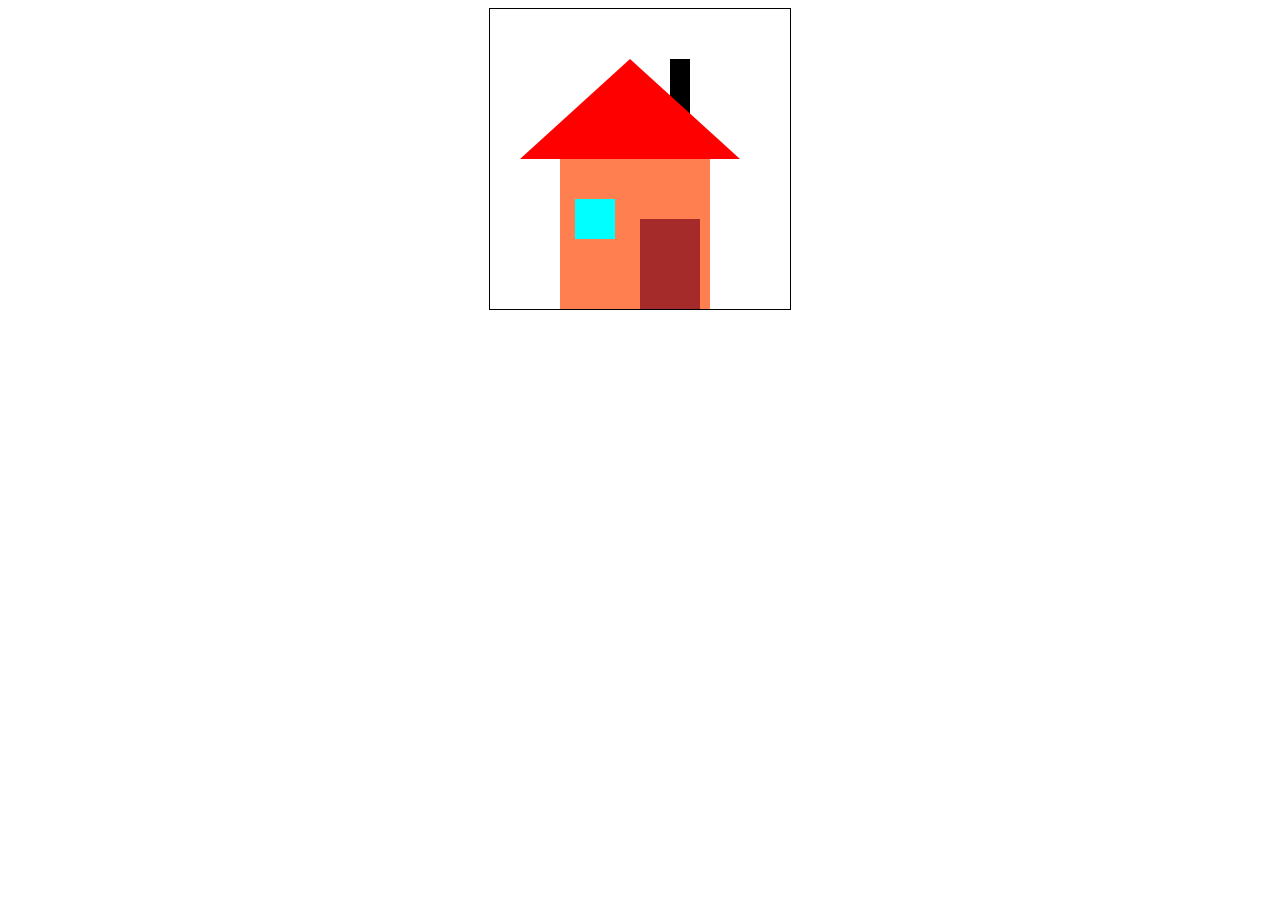
<file: LR_5/tasks/Task 1/index.html>
<!DOCTYPE html>
<html lang="en">

<head>
    <meta charset="UTF-8">
    <meta http-equiv="X-UA-Compatible" content="IE=edge">
    <meta name="viewport" content="width=device-width, initial-scale=1.0">
    <link rel="stylesheet" href="style.css">
    <title>Task 1</title>
</head>

<body>
    <div class="main-block">
        <div class="door"></div>
        <div class="window"></div>
        <div class="house"></div>
        <div class="chimney"></div>
        <div class="roof"></div>
    </div>

</body>

</html>
</file>
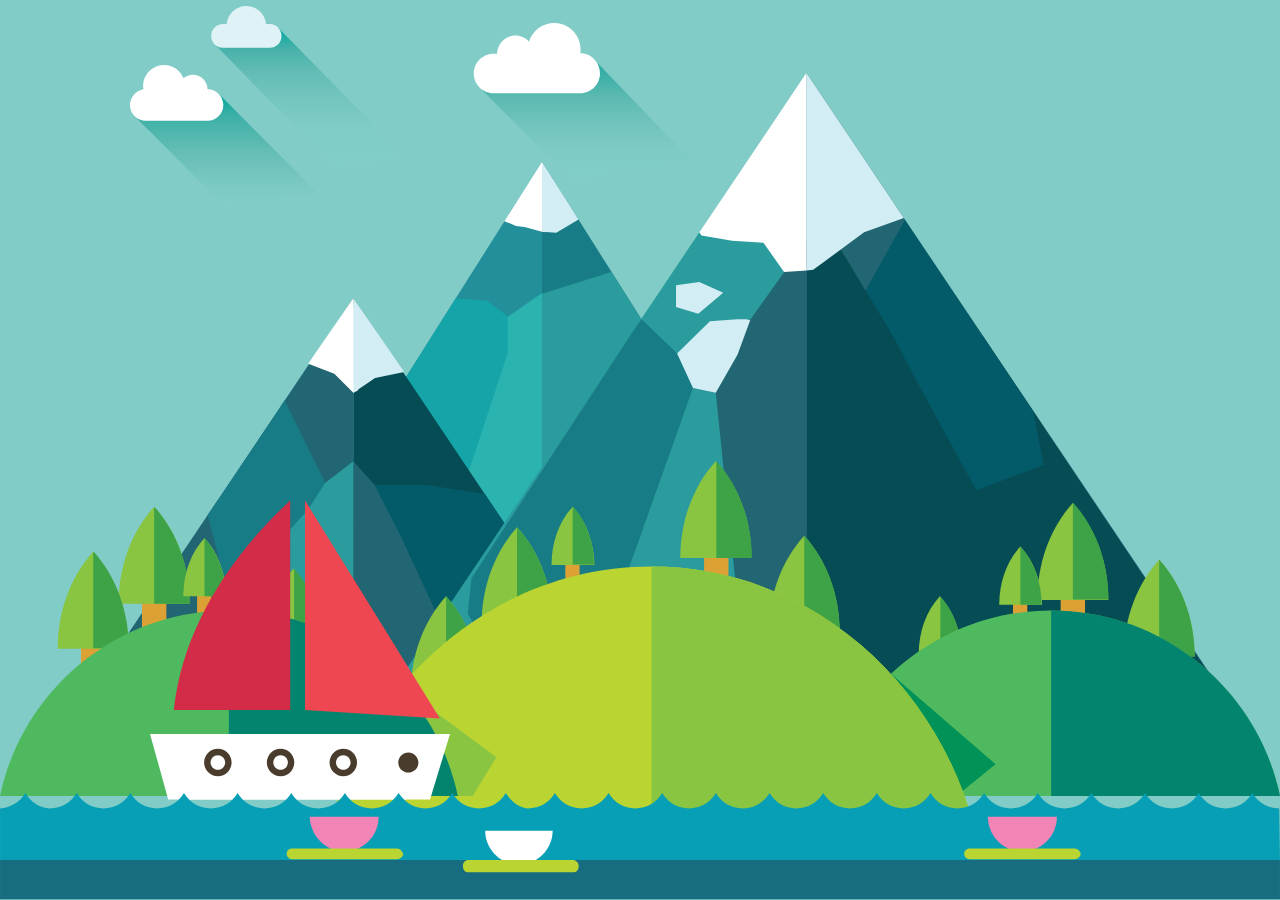
<file: LR_5/tasks/Task 2/index.html>
<!DOCTYPE html>
<html lang="en">
<head>
  <meta charset="UTF-8">
  <meta name="viewport" content="width=device-width, initial-scale=1.0">
  <meta http-equiv="X-UA-Compatible" content="ie=edge">
  <link rel="stylesheet" href="style.css">
  <title>Task 2</title>
</head>
<body>
  <div class="main">
    <img class="world" src="waterworld_files/world.svg" alt="">
    <img class="water" src="waterworld_files/water.svg" alt="">
    <img class="ship" src="waterworld_files/wooden-ship.svg" alt="">
    <img class="clouds" src="waterworld_files/clouds.svg" alt="">
  </div>
</body>
</html>
</file>
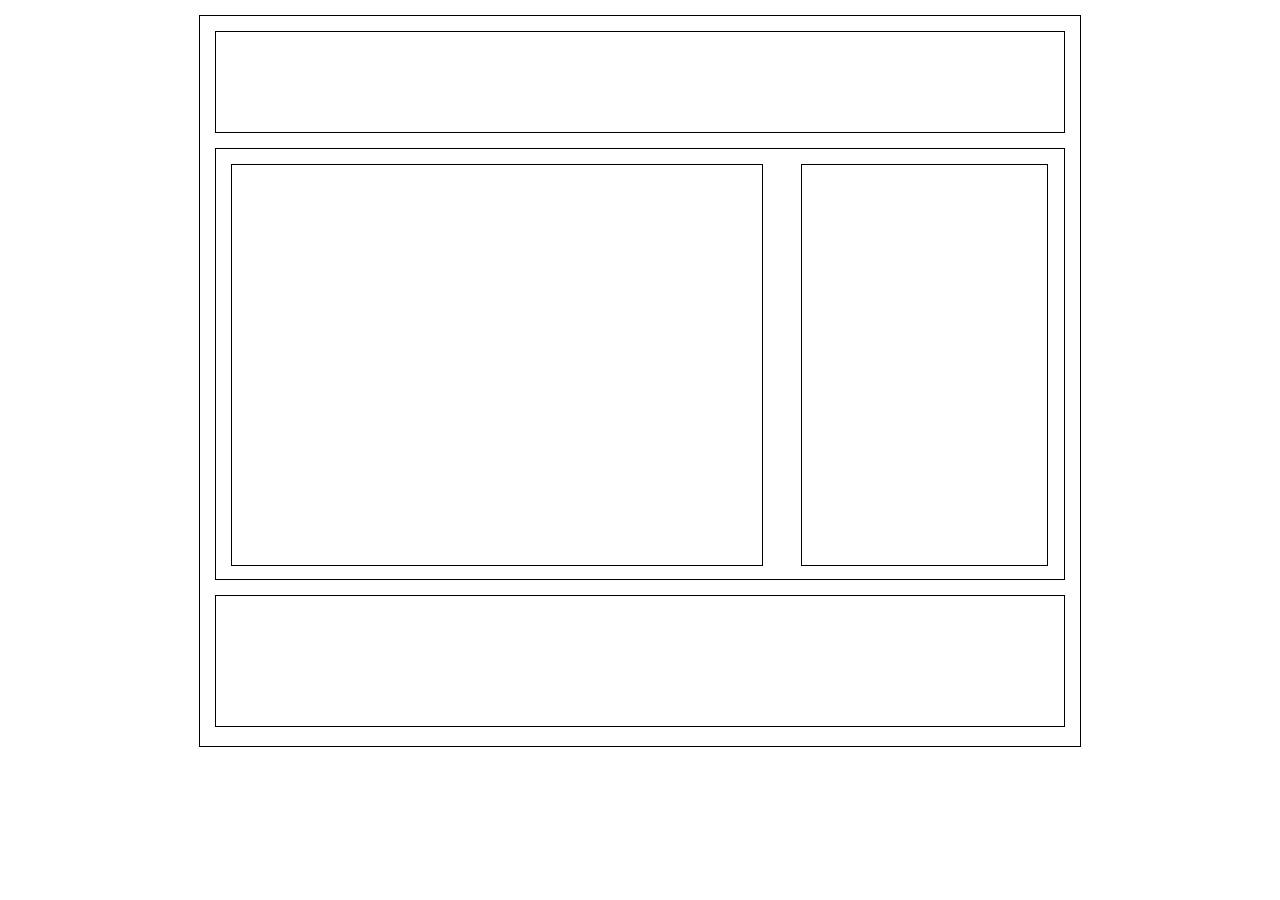
<file: LR_5/tasks/Task 3/index.html>
<!DOCTYPE html>
<html lang="en">
<head>
  <meta charset="UTF-8">
  <meta name="viewport" content="width=device-width, initial-scale=1.0">
  <meta http-equiv="X-UA-Compatible" content="ie=edge">
  <link rel="stylesheet" href="style.css">
  <title>Task 3</title>
</head>
<body>
  <div class="fullwrap">
    <div class="header">
      
    </div>
    <div class="wrap">
      <div class="main"></div>
      <div class="sidebar"></div>
    </div>
    <div class="footer"></div>
  </div>
</body>
</html>
</file>
<file: style.css>
*{
	margin: 0;
	padding: 0;
	box-sizing:border-box;
}
body{
	font-family: 'Montserrat', sans-serif;
}
img{
	display: block;
	width: 100%;
}

a{
	text-decoration: none;
	
}

.main-wrap{
	width: 980px;
	margin:0 auto;
	display: flex;
}

/*----- Start of LEFT-SIDE styles ------*/
.left-side{
	
	width: 300px;
	padding-top:33px;
	padding-left:30px;
	background-color:#1e2939;
	color:#fff;
}
.photo{
	margin-left:-30px;
	widows: 50px;
}
.left-side__title{
	padding-bottom:10px;
	font-size:1.2em;
	font-weight:bold;
	
}
.contacts i{
	color:#fff;
}
.phone a{
	margin-bottom:10px;
	text-decoration:none;
}
.phone a, .mail a{
	color:#767681;
}
.contacts, .skills{
	padding-top:40px;
}
.skills ul{
	padding-left:15px;
}
.skills ul li::marker{
	color:#f36c3e;
}

/*----- End of LEFT-SIDE styles ------*/

.header{
	display: flex;
	background-color:#1e2939;
	margin: 0px 0px 0px -60px;
	padding: 9px 0px 3px 0px;;

}

.menu__list{
	display: flex;
	justify-content: center;
	align-items: center;
	padding: 0px 55px;
	margin: 0;
	color: white;
}

.menu_list-link {
	list-style-position: inside;
	font: 14px 'Oswald', sans-serif, bold;
	padding: 0px 10px 0px 10px;
	border-bottom: 4px solid transparent ;
	transition: all .3s;
	font-weight: bold;
	list-style-type: none;
	color: white;
}

.menu_list-link:hover{
	color: #4E5665;
	border-bottom: 4px solid #f36c3e;
}

.menu_link{
	color: white;
}

.main-header{
	padding-top: 60px;
}
.right-side{
	width:680px;
	background:#fff;
	padding-left: 60px;
	
}

.name_surname{
	padding: 25px 0px 25px 0px;
}

.about{
	padding-right: 240px;
	font-size: 14px;
}

.subheading{
	padding: 40px 0px 0px 0px;
	font-weight: bold;
	font-size: 20px;
}

.projects ol {
	padding-left:15px;
	
}

.projects ol li::marker{
	font-weight: bold;

}
.projects li{
	padding-left: 10px;	
	font-size: 14px;
}

.subheading-content{
	padding: 15px 0px 0px 0px;
	font-weight: bold;
	font-size: 15px;
}

.orange-article{
	color:#f36c3e;
	margin-left: 10px;
}

.date-article{
	padding: 10px 0px 0px 0px;
	font-size: 10px;
	color: grey;
}

.stick{
	margin-left: 5px;
	margin-right: 5px;
	color: black;
	font-weight: bold;
}

.list{
	padding: 10px 0px 0px 0px;
}

.list ul{
	padding-left:15px;
}

.list li{
	font-size: 14px;
	padding: 5px 0px 5px 0px;
}

.lr_link{
	color: black;
}
.lr_link:hover{
	background-color: grey;
	display: inline;

}
</file>
<file: LR_11/css/style.css>
/*
* CSS3 Transitions and Animations - Practice
* CSS Styles
*
*/

/* Keyframes */
@keyframes pinBeforeWave {
    from {
        width: 0;
        height: 0;
        margin-left: -2px;
        margin-top: -2px;
    }
    to {
        width: 40px;
        height: 40px;
        margin-left: -21px;
        margin-top: -21px;
        opacity: 0;
    }
}

@keyframes pinAfterWave {
    from {
        width: 0;
        height: 0;
        margin-left: -2px;
        margin-top: -2px;
    }
    to {
        width: 66px;
        height: 66px;
        margin-left: -34px;
        margin-top: -34px;
        opacity: 0;
    }
}

/* General */

body {
    font-family: "Open Sans", Arial, sans-serif;
    font-size: 1em;
    color: #eee;
    background-color: #383838;
    background-image: url(../img/bg.png);
}
h2 {
    text-transform: uppercase;
    text-align: center;
    font-size: 32px;
    margin-top: 40px;
    margin-bottom: 40px;
}

/* Concert Map */

#concert-map {
    width: 800px;
    height: 500px;
    position: relative;
    margin: 50px auto;
    background-image: url(../img/concert-map.svg);
    background-repeat: no-repeat;
    background-size: cover;
    background-position-y: -300px;
    border: 3px solid #c0c0c0;
}
.pin {
    width: 14px;
    height: 14px;
    border-radius: 50%;
    background-color: #f3244a;
    position: absolute;
    cursor: pointer;
}
.pin.madrid {
    top: 380px;
    left: 105px;
}
.pin.turin {
    left: 305px;
    top: 295px;
}
.pin.hamburg {
    left: 340px;
    top: 105px;
}
.pin.krakow {
    left: 485px;
    top: 165px;
}
.pin .town {
    position: absolute;
    top: -1px;
    left: 20px;
    color: #fafafa;
    text-shadow: 1px 1px 0px #555555;
}
.pin:before,
.pin:after {
    content: "";
    position: absolute;
    left: 50%;
    top: 50%;
    display: block;
    border-radius: 50%;
    border: 1px solid #f3244a;
    width: 0;
    height: 0;
    margin-left: -2px;
    margin-top: -2px;
}
.pin:before {
    animation: pinBeforeWave 1s ease-in infinite;
}
.pin:after {
    animation: pinAfterWave 1s ease-in infinite;
}

.pin:hover:before,
.pin:hover:after {
    animation-play-state: paused;
}

.pin .popover {
    visibility: hidden;
    opacity: 0;
    position: absolute;
    min-width: 150px;
    height: auto;
    background: #333;
    padding: 10px;
    bottom: 22px;
    left: -8px;
    box-shadow: 4px 4px 0px 0px rgba(33, 33, 33, 0.2);
    z-index: 3;
}
.pin:hover .popover {
    visibility: visible;
    opacity: 1;
}
.pin .popover:before {
    content: "";
    width: 10px;
    height: 10px;
    background: #333;
    position: absolute;
    bottom: -5px;
    -webkit-transform: rotateZ(45deg);
    -o-transform: rotateZ(45deg);
    -moz-transform: rotateZ(45deg);
    transform: rotateZ(45deg);
}
.pin .popover .place {
    font-size: 12px;
    font-weight: bold;
    margin-bottom: 5px;
}
.pin .popover .date {
    font-size: 12px;
    font-style: italic;
}
.pin .popover .button {
    display: block;
    padding: 10px;
    margin-top: 10px;
    font-size: 12px;
    text-align: center;
    text-decoration: none;
    text-transform: uppercase;
    color: #fafafa;
    background-color: #f3244a;
}

.pin .popover .button:hover {
    background-color: #e10087;
}
</file>
<file: LR_10/Task_1/style.css>
html,
body {
  height: 100%;
}

body {
  display: flex;
  justify-content: center;
  align-items: center;

  background-color: #747474;
}

.field {
  display: grid;

  background-color: #000000;
  grid-template-rows: repeat(26, 16px);
  grid-template-columns: repeat(26, 16px);
}

[class^="wall"] {
  background-image: url("[data-uri]");
  background-repeat: repeat;
}

.wall-1 {
  grid-row: 3 / span 4;
  grid-column: 3 / span 2;
}

.wall-2 {
  grid-row: 7 / span 4;
  grid-column: 7 / span 2;
}

.wall-3 {
  grid-row: 11 / span 2;
  grid-column: 11 / span 2;
}

.wall-4 {
  grid-row: 5 / span 2;
  grid-column: 13 / span 4;
}

.wall-5 {
  grid-row: 3 / span 2;
  grid-column: 15 / span 2;
}

.wall-6 {
  grid-row: 3 / span 4;
  grid-column: -9 / span 2;
}

.wall-7 {
  grid-row: 3 / span 4;
  grid-column: -5 / span 2;
}

.wall-8 {
  grid-row: 9 / span 2;
  grid-column: -9 / span 2;
}

.wall-9 {
  grid-row: 9 / span 2;
  grid-column: -5 / span 2;
}

.wall-10 {
  grid-row: 13 / span 2;
  grid-column: 3 / span 6;
}

.wall-11 {
  grid-row: -11 / span 10;
  grid-column: 3 / span 2;
}

.wall-12 {
  grid-row: -9 / span 4;
  grid-column: 7 / span 2;
}

.wall-13 {
  grid-row: -13 / span 4;
  grid-column: 11 / span 2;
}

.wall-14 {
  grid-row: -13 / span 4;
  grid-column: -13 / span 2;
}

.wall-15 {
  grid-row: -9 / span 4;
  grid-column: 11 / span 6;
}

.wall-16 {
  grid-row: -3 / span 2;
  grid-column: 7 / span 2;
}

.wall-17 {
  grid-row: -3 / span 2;
  grid-column: 12 / span 1;
}

.wall-18 {
  grid-row: -4 / span 1;
  grid-column: 12 / span 4;
}

.wall-19 {
  grid-row: -3 / span 2;
  grid-column: 15 / span 1;
}

.wall-20 {
  grid-row: 15 / span 2;
  grid-column: -9 / span 2;
}

.wall-21 {
  grid-row: -9 / span 2;
  grid-column: -9 / span 2;
}

.wall-22 {
  grid-row: 13 / span 8;
  grid-column: -5 / span 2;
}

.wall-23 {
  grid-row: -5 / span 4;
  grid-column: -9 / span 2;
}

.wall-24 {
  grid-row: -3 / span 2;
  grid-column: -7 / span 2;
}

.wall-25 {
  grid-row: -5 / span 4;
  grid-column: -5 / span 2;
}


[class^="tree"] {
  background-image: url("[data-uri]");
  background-repeat: repeat;
}

.tree-1 {
  grid-row: 9 / span 4;
  grid-column: 1 / span 2;
}

.tree-2 {
  grid-row: 11 / span 2;
  grid-column: 3 / span 2;
}

.tree-3 {
  grid-row: 13 / span 2;
  grid-column: 9 / span 6;
}

.tree-4 {
  grid-row: 15 / span 2;
  grid-column: 9 / span 2;
}

.tree-5 {
  grid-row: 9 / span 6;
  grid-column: -7 / span 2;
}

[class^="steel"] {
  background-image: url("[data-uri]");
  background-repeat: repeat;
}

.steel-1 {
  grid-row: 1 / span 4;
  grid-column: 7 / span 2;
}



.steel-2 {
  grid-row: 1 / span 2;
  grid-column: 15 / span 2;
}

.steel-3 {
  grid-row: -11 / span 2;
  grid-column: 1 / span 2;
}

.steel-4 {
  grid-row: 15 / span 4;
  grid-column: 7 / span 2;
}

.steel-5 {
  grid-row: 9 / span 2;
  grid-column: 13 / span 2;
}

.steel-6 {
  grid-row: 13 / span 2;
  grid-column: 15 / span 2;
}

.steel-7 {
  grid-row: 11 / span 2;
  grid-column: -11 / span 2;
}

.steel-8 {
  grid-row: 7 / span 2;
  grid-column: -9 / span 2;
}

.steel-9 {
  grid-row: 5 / span 2;
  grid-column: -7 / span 2;
}

.steel-10 {
  grid-row: 9 / span 2;
  grid-column: -3 / span 2;
}

.steel-11 {
  grid-row: -9 / span 2;
  grid-column: -7 / span 2;
}


.tank-enemy {
  background-image: url("[data-uri]");
  background-repeat: no-repeat;
  grid-row: 1 / span 2;
  grid-column: 1 / span 2;
}

.tank-player {
  background-image: url("[data-uri]");
  background-repeat: no-repeat;
  grid-row: -3 / span 2;
  grid-column: 9 / span 2;
}

.base {
  background-image: url("[data-uri]");
  background-repeat: no-repeat;
  grid-row: -3 / span 2;
  grid-column: 13 / span 2;
}
</file>
<file: LR_9/Task_1/style.css>
html {
    font-family: sans-serif;
}

body {
    margin: 0;
}

.task {
    color: #000;
}

header {
    background: purple;
    height: 100px;
}

h1 {
    text-align: center;
    color: white;
    line-height: 100px;
    margin: 0;
}

article {
    padding: 10px;
    margin: 10px;
    background: aqua;
}

section {
    display: flex;
    flex-direction: row;
}

button {
    font-size: 18px;
    line-height: 1.5;
    width: 15%;
}

.blok {
    height: 100px;
    border: 1px solid black;
    display: flex;
    align-items: center;
    justify-content: space-around;
}

button:first-child {
    
    order: 1;
}

section {
        display: flex;
      }

      article {
        flex: 1 200px;
      }

      article:nth-of-type(3) {
        flex: 3 200px;
        display: flex;
        flex-flow: column;
      }

      article:nth-of-type(3) div:first-child {
        flex: 1 100px;
        display: flex;
        flex-flow: row wrap;
        align-items: center;
        justify-content: space-around;
      }

      button {
        flex: 1 auto;
        margin: 5px;
        font-size: 18px;
        line-height: 1.5;
      }
</file>
<file: LR_4/tasks/task 1/style.css>
* {
    margin: 0px;
    padding: 0px;
    font-family: Arial, sans-serif;
}
.myblock{
    width: 400px;
    height: 200px;
    border: 3px solid black;
    border-radius: 4px;
    margin: 30px;
}
.lemon {
    width: 180px;
    height: 180px;
    margin: 10px;
    background: url("https://cdn4.iconfinder.com/data/icons/Limon_iContainer/512/Grapefruit.png");
    background-size: contain;
    background-position: 50%;
    border-radius: 5px;
    float: left;
}
.about-lemon h3{
    text-align: center;
    padding: 10px 0px;
}
.about-lemon p {
    font-size: 12px;
    line-height: 150%;
    margin: 20px 0px;
}
</file>
<file: LR_4/tasks/task 3/style.css>
ul li:first-child::marker {
  content: '\2660';
}

ul li:nth-child(2)::marker {
  content: '\2663';
}

ul li:nth-child(3)::marker {
  content: '\2665';
  color: red;
}

ul li:last-child::marker {
  content: '\2666';
  color: red;
}
</file>
<file: LR_4/tasks/task 6/style.css>
.header_line {
  text-align: center;

}
.header_line:before {
  content: "";
  border-bottom: 5px solid black;
  width: 50%;
  height: 0.5em;
  position: absolute;
  top: 0px;
  margin-left: calc(-50% - 10px);
  padding-top: 24px;
}
.header_line:after {
  content: "";
  border-bottom: 5px solid black;
  width: 50%;
  height: 0.5em;
  position: absolute;
  top: 0px;
  margin-left: 10px;
  padding-top: 24px;
}
</file>
<file: LR_4/tasks/task 7/style.css>
.batery {
    width: 300px;
    height: 100px;
    margin-bottom: 14px;
    border: 8px solid black;
    background: white;
    position: relative;
}
.batery::after, .batery::before {
    content: "";
    position: absolute;
}
.batery::after {
    width: 20px;
    height: 50px;
    background: black;
    left: 100%;
    top: 30%;
}

.batery::before { 
	height: 100%; 
}

.red::before {
    background: #ed1c24;
    width: 33%;
}
.yellow::before {
    background: #ffc60b;
    width: 66%;
}
.green::before {
    background: #00a055;
    width: 100%;
}
</file>
<file: LR_5/tasks/Task 1/style.css>
.main-block {
    width: 300px;
    height: 300px;
    border: 1px solid black;
    margin-left: auto;
    margin-right: auto;
    position: relative;
}
.house {
    width: 150px;
    height: 150px;
    background: coral;
    position: absolute;
    bottom: 0px;
    right: 80px;
}
.roof {
    width: 0;
    height: 0;
    border-left: 110px solid transparent;
    border-right: 110px solid transparent;
    border-bottom: 100px solid red;
    position: absolute;
    top: 50px;
    right: 50px;
}
.chimney {
    width: 20px;
    height: 60px;
    background: black;
    position: absolute;
    top: 50px;
    right: 100px;
}
.door {
    width: 60px;
    height: 90px;
    background: brown;
    position: absolute;
    bottom: 0px;
    right: 90px;
    z-index: 1;
}
.window {
    width: 40px;
    height: 40px;
    background: cyan;
    position: absolute;
    bottom: 70px;
    right: 175px;
    z-index: 1;
}
</file>
<file: LR_5/tasks/Task 2/style.css>
* {
  padding: 0;
  margin: 0;
  box-sizing: border-box;
}

body,
html {
  width: 100%;
  height: 100%;
}

img {
  position: absolute;
}

.main {
  min-width: 100%;
  min-height: 100%;
  z-index: -9999;
  position: relative;
  background-color: #81ccc7;
}

.clouds {
  top: 6px;
  left: 130px;
  z-index: -3;
  height: 200px;
}

.world {
  top: 0;
  left: 0;
  z-index: -2;
  width: 100%;
  height: 100%;
}

.water {
  bottom: 0px;
}

.ship {
  bottom: 100px;
  left: 150px;
  z-index: -1;
  width: 300px;
  height: 300px;
}
</file>
<file: LR_5/tasks/Task 3/style.css>
* {
    padding: 0;
    margin: 0;
}

div {
    border: 1px solid black;
}

.fullwrap {
    position: relative;
    width: 850px;
    height: 700px;
    padding: 15px;
    margin-left: auto;
    margin-right: auto;
    top: 15px;
}

.header {
    height: 100px;
    margin-bottom: 15px;
}

.wrap {
    height: 400px;
    padding: 15px;
}

.main,
.sidebar {
    height: 100%;
    display: inline-block;
}

.main {
    width: 530px;
    margin-right: 34px;
}

.sidebar {
    min-width: 245px;
}

.footer {
    min-height: 130px;
    margin-top: 15px;
}
</file>
